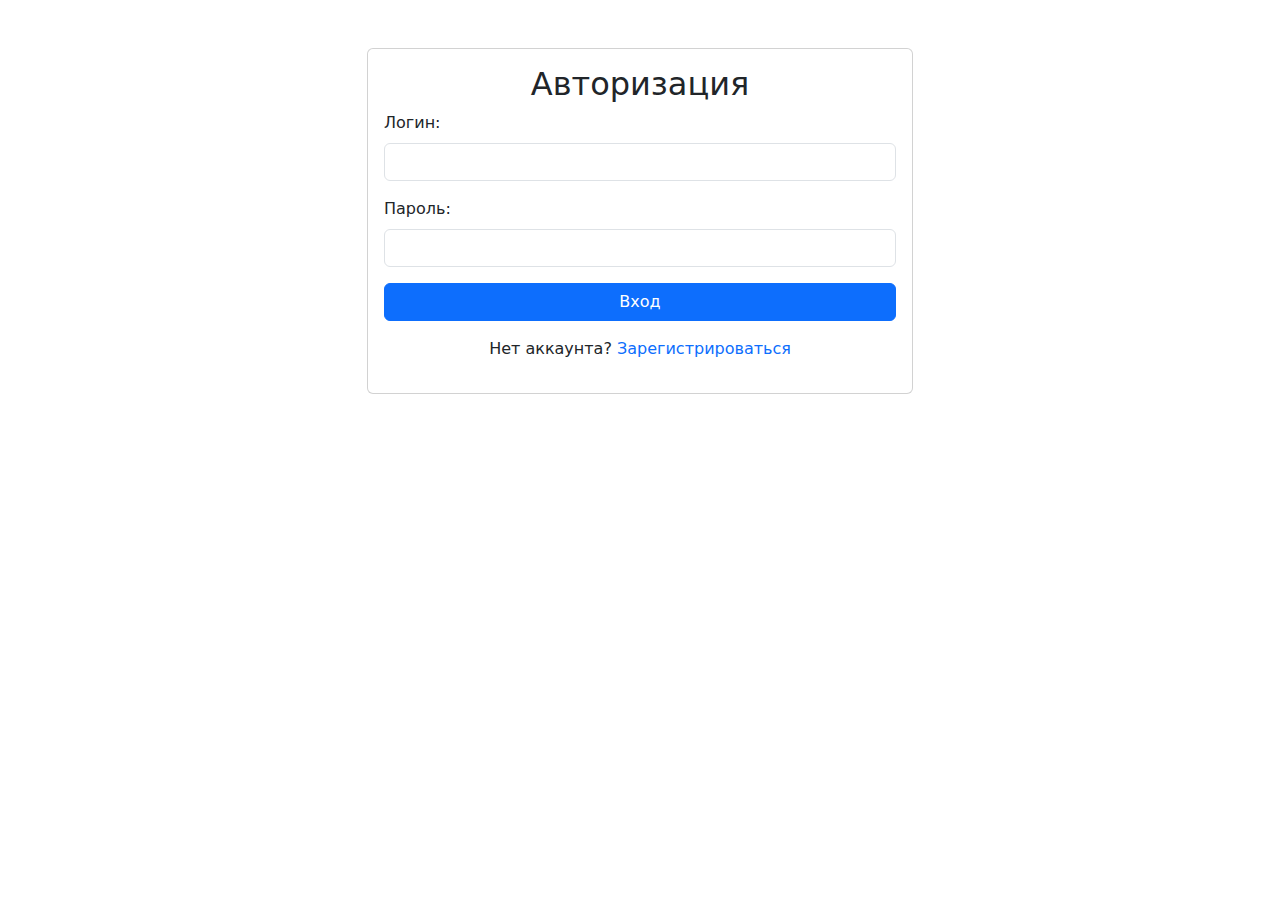
<file: frontend/index.html>
<!DOCTYPE html>
<html lang="ru">
<head>
  <meta charset="UTF-8">
  <meta name="viewport" content="width=device-width, initial-scale=1.0">
  <title>Авторизация и Регистрация</title>
  <link href="https://cdn.jsdelivr.net/npm/bootstrap@5.3.0-alpha1/dist/css/bootstrap.min.css" rel="stylesheet">
  <script src="scripts.js"></script>
</head>
<body>
  <div class="container mt-5">
    <div class="row justify-content-center">
      <div class="col-md-6">
        <div class="card">
          <div class="card-body">
            <h2 class="card-title text-center">Авторизация</h2>
            <form id="loginForm">
              <div class="mb-3">
                <label for="loginUsername" class="form-label">Логин:</label>
                <input type="text" class="form-control" id="loginUsername" name="loginUsername" required pattern="[a-zA-Z]+">
              </div>
              <div class="mb-3">
                <label for="loginPassword" class="form-label">Пароль:</label>
                <input type="password" class="form-control" id="loginPassword" name="loginPassword" required>
              </div>
              <button type="button" class="btn btn-primary w-100" onclick="login()">Вход</button>
              <p class="mt-3 text-center">Нет аккаунта? <a href="#" class="text-decoration-none" onclick="showRegistrationForm()">Зарегистрироваться</a></p>
              <div id="loginError" class="text-danger"></div>
            </form>
          </div>
        </div>
      </div>
    </div>

    <div class="row justify-content-center mt-4">
      <div class="col-md-6">
        <div class="card" id="registrationForm" style="display: none;">
          <div class="card-body">
            <h2 class="card-title text-center">Регистрация</h2>
            <form>
              <div class="mb-3">
                <label for="regUsername" class="form-label">Логин (только латинские буквы):</label>
                <input type="text" class="form-control" id="regUsername" name="regUsername" required pattern="[a-zA-Z]+">
              </div>
              <div class="mb-3">
                <label for="regFullName" class="form-label">ФИО (только русские буквы):</label>
                <input type="text" class="form-control" id="regFullName" name="regFullName" required pattern="[а-яА-Я\s]+">
              </div>
              <div class="mb-3">
                <label for="regPassword" class="form-label">Пароль (латинские буквы, цифры, символы):</label>
                <input type="password" class="form-control" id="regPassword" name="regPassword" required>
              </div>
              <div class="mb-3">
                <label for="regConfirmPassword" class="form-label">Подтвердите пароль:</label>
                <input type="password" class="form-control" id="regConfirmPassword" name="regConfirmPassword" required>
              </div>
              <button type="button" class="btn btn-success w-100" onclick="register()">Зарегистрироваться</button>
              <p class="mt-3 text-center">Уже есть аккаунт? <a href="#" class="text-decoration-none" onclick="showLoginForm()">Войти</a></p>
              <div id="regError" class="text-danger"></div>
            </form>
          </div>
        </div>
      </div>
    </div>
  </div>
  <script src="https://cdn.jsdelivr.net/npm/bootstrap@5.3.0-alpha1/dist/js/bootstrap.bundle.min.js"></script>

</body>
</html>
</file>
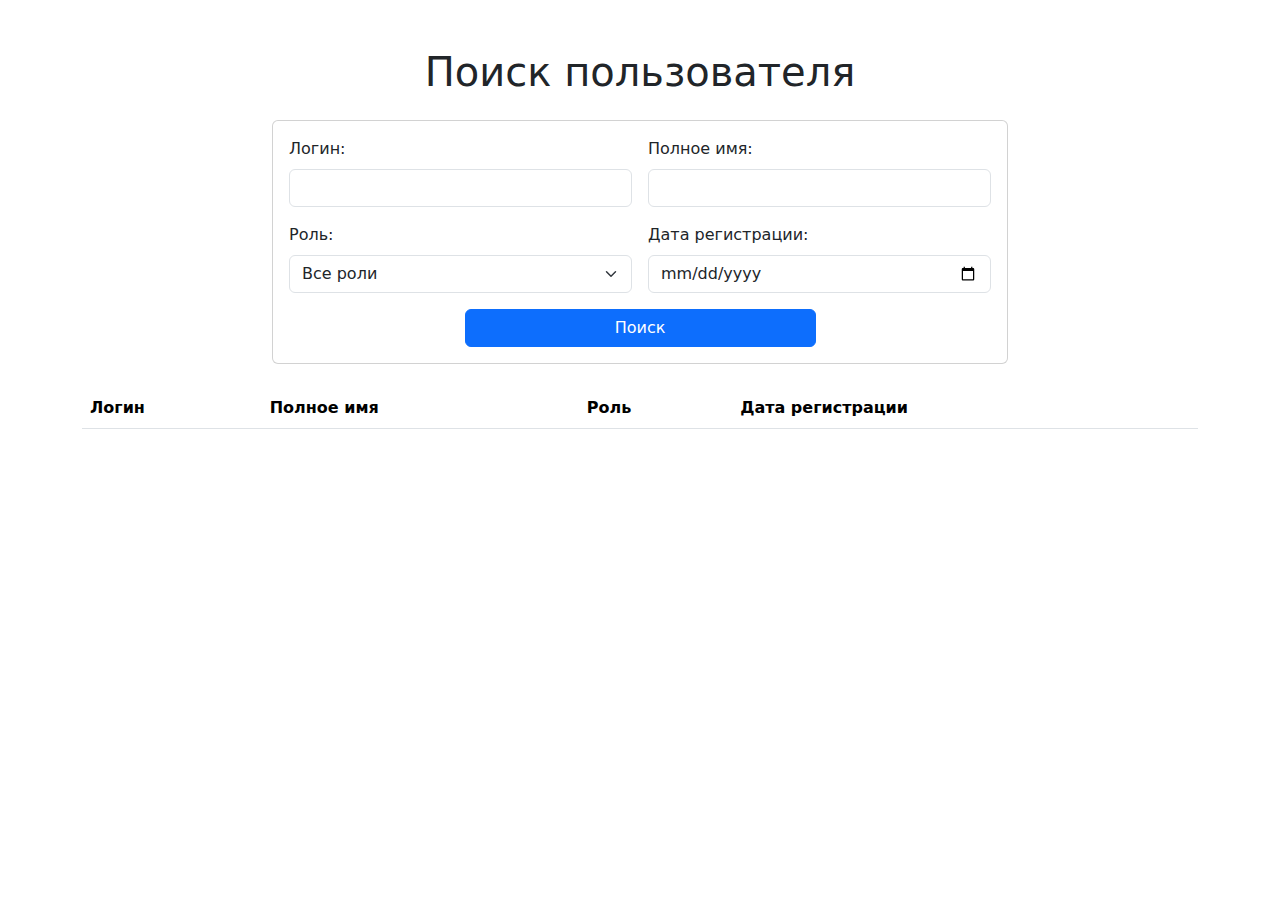
<file: mod4.html>
<!DOCTYPE html>
<html lang="en">
<head>
  <meta charset="UTF-8">
  <meta name="viewport" content="width=device-width, initial-scale=1.0">
  <title>Поиск пользователя</title>
  <!-- Подключение Bootstrap CSS -->
  <link href="https://cdn.jsdelivr.net/npm/bootstrap@5.3.0-alpha1/dist/css/bootstrap.min.css" rel="stylesheet">
</head>
<body>
  <div class="container mt-5">
    <h1 class="text-center mb-4">Поиск пользователя</h1>

    <!-- Форма поиска -->
    <div class="row justify-content-center">
      <div class="col-md-8">
        <div class="card">
          <div class="card-body">
            <form id="searchForm" class="row g-3">
              <div class="col-md-6">
                <label for="searchLogin" class="form-label">Логин:</label>
                <input type="text" class="form-control" id="searchLogin">
              </div>
              <div class="col-md-6">
                <label for="searchName" class="form-label">Полное имя:</label>
                <input type="text" class="form-control" id="searchName">
              </div>
              <div class="col-md-6">
                <label for="searchRole" class="form-label">Роль:</label>
                <select class="form-select" id="searchRole">
                  <option value="">Все роли</option>
                  <option value="administrator">Администратор</option>
                  <option value="user">Пользователь</option>
                  <!-- Добавьте больше ролей при необходимости -->
                </select>
              </div>
              <div class="col-md-6">
                <label for="searchRegistrationDate" class="form-label">Дата регистрации:</label>
                <input type="date" class="form-control" id="searchRegistrationDate">
              </div>
              <div class="col-12 text-center">
                <button type="button" class="btn btn-primary w-50" id="searchButton">Поиск</button>
              </div>
            </form>
          </div>
        </div>
      </div>
    </div>

    <!-- Таблица пользователей -->
    <div class="row mt-4">
      <div class="col-md-12">
        <table class="table table-striped table-hover">
          <thead>
            <tr>
              <th>Логин</th>
              <th>Полное имя</th>
              <th>Роль</th>
              <th>Дата регистрации</th>
            </tr>
          </thead>
          <tbody id="userTableBody">
            <!-- Данные пользователей будут динамически добавляться здесь -->
          </tbody>
        </table>
      </div>
    </div>
  </div>

  <!-- Подключение Bootstrap JS и Popper.js -->
  <script src="https://cdn.jsdelivr.net/npm/bootstrap@5.3.0-alpha1/dist/js/bootstrap.bundle.min.js"></script>
  <script src="scripts4.js"></script>
</body>
</html>
</file>
